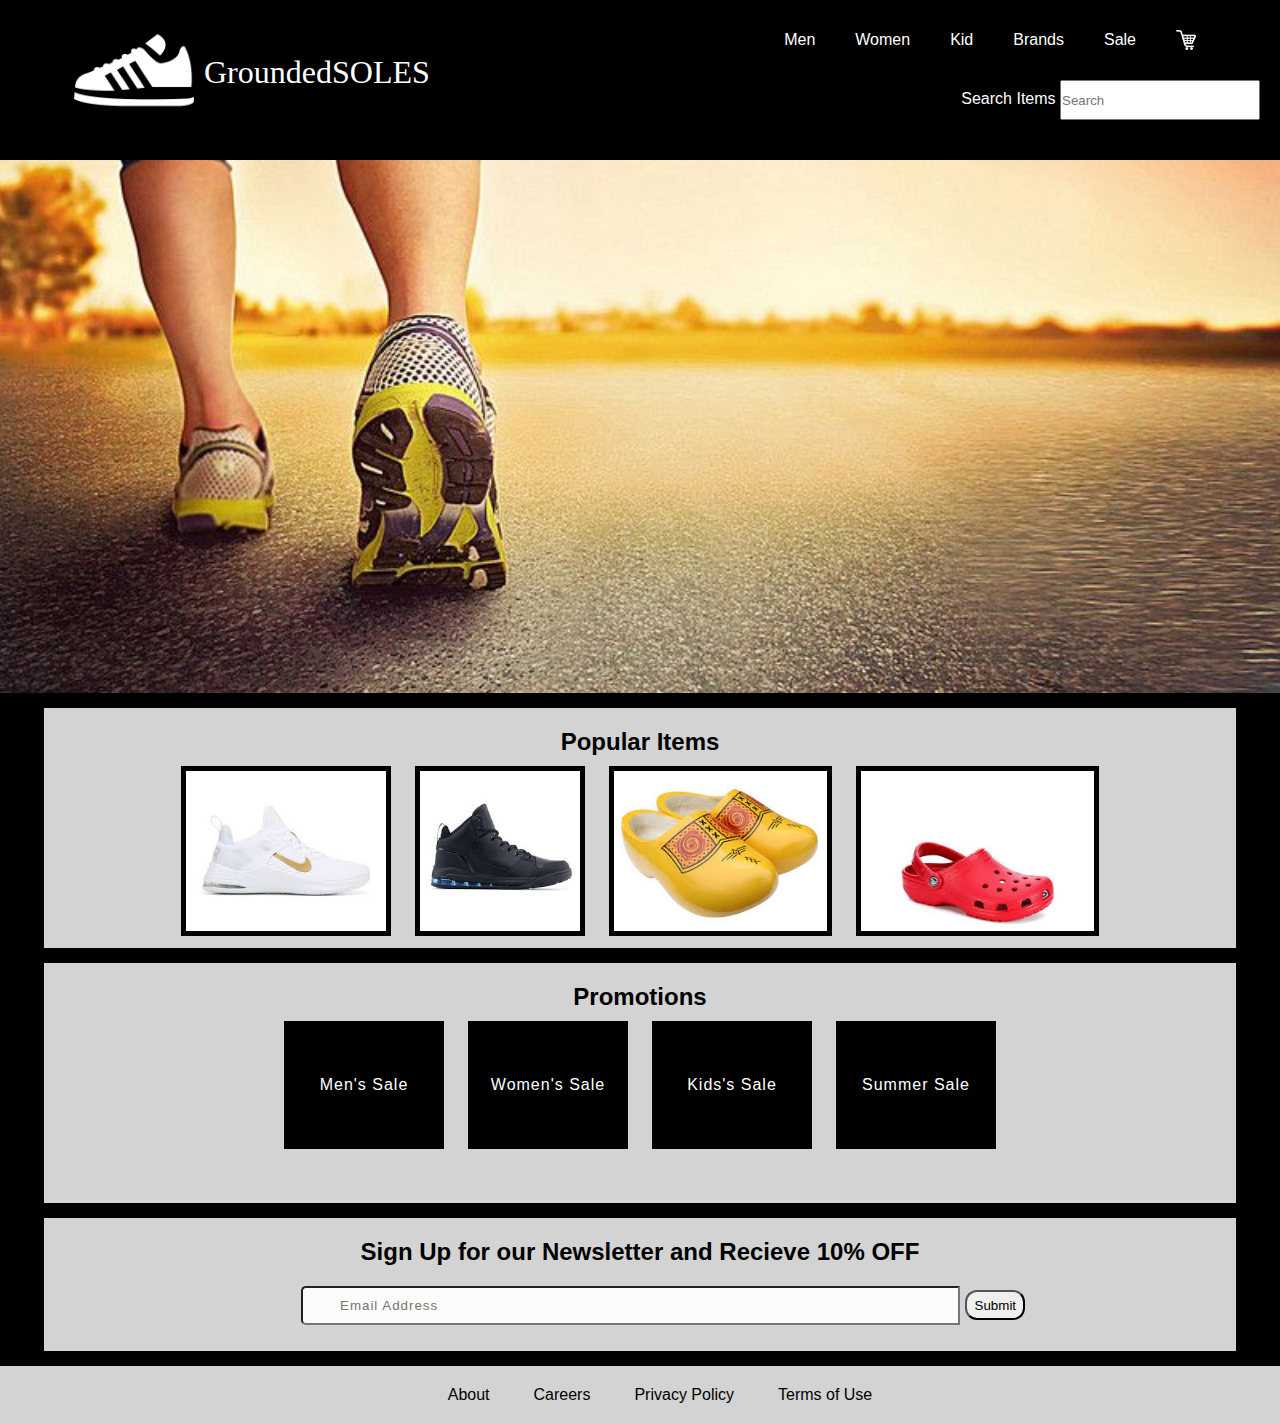
<file: StaticStoreFront/index.html>
<!DOCTYPE html>
<html lang="en">

<head>
    <meta charset="UTF-8">
    <meta name="viewport" content="width=device-width, initial-scale=1.0">
    <title>Grounded Soles</title>
    <link rel="stylesheet" type="text/css" href="main.css">
</head>

<body>
    <div class="header">
        <div class="inner_header">
            <div class = "logo_container">
                <img src="../StaticStoreFront/assets/ShoeLogo.png" id="shoelogo">
                <h1>Grounded<span>SOLES</span></h1>
            </div>

            <ul class="navigation">
                <a href="Mens"><li>Men</li></a>
                <a href="Women"><li>Women</li></a>
                <a href="Kid"><li>Kid</li></a>
                <a href="Brands"><li>Brands</li></a>
                <a href="Sales"><li>Sale</li></a>
                <a href="Cart"><li><img src="../StaticStoreFront/assets/shoppingcart_white.png" id="cart"></li></a>     
            </ul>
        </div>
        <div class="searchbar">
            <div class = "searchbar_container">
                <li>Search Items <input type="search"placeholder="Search" id="searchbar_input"></li>
            </div>
        </div>
    </div>

    
    <img src="../StaticStoreFront/assets/running image.jpg" id="image1">


    <div class = "popular">
        <h2>Popular Items</h2>

        <a href="shoe"><img src="../StaticStoreFront/assets/Shoe1.jpg" class ="popular_shoes"></a>
        <a href="shoe"><img src="../StaticStoreFront/assets/shoe2.jpg" class ="popular_shoes"></a>
        <a href="shoe"><img src="../StaticStoreFront/assets/Shoe3.jpg" class ="popular_shoes"></a>
        <a href="shoe"><img src="../StaticStoreFront/assets/Shoe4.jpg" class ="popular_shoes"></a>
    </div>

    <div class = "promotions">
        <h2>Promotions</h2>

        <a href="shoe" class ="promotion_items">Men's Sale</a>
        <a href="shoe" class ="promotion_items">Women's Sale</a>
        <a href="shoe" class ="promotion_items">Kids's Sale</a>
        <a href="shoe" class ="promotion_items">Summer Sale</a>
    </div>

    <div class="newsletter">
        <h2>Sign Up for our Newsletter and Recieve 10% OFF</h2>
        <div class="email">
            <input type="text" class="button" id="email" placeholder="Email Address">
            <button>Submit</button>
        </div>
    </div>
    
    <footer>
        <div class="footer_container">
            <a href="#">About</a>
            <a href="#">Careers</a>
            <a href="#">Privacy Policy</a>
            <a href="#">Terms of Use</a>
        </div>
    </footer>
        
        <!--
            <div class="item_container">
                <ul class= "items_list">
                    <a href="Mens"><li>Men</li></a>
                    <a href="Women"><li>Women</li></a>
                    <a href="Kid"><li>Kid</li></a>
                    <a href="Brands"><li>Brands</li></a>
                    <a href="Sales"><li>Sale</li></a>
                    <a href="Cart"><li><img src="../StaticStoreFront/assets/shoppingcart_white.png" id="cart"></li></a>     
                </ul>
            </div>
            
                
                
                
                <div>
                    <h2>Promotions</h2>
                    <section>
                        <div>
                <a href="#MensSale"><class="shoeImages">Men's Sale</a></li>
            </div>
            <div>
                <a href="#Shoe1"><class="shoeImages">Women's Sale</a></li>
            </div>
            <div>
            </div>
            <section>
                <div>
                    <ul>
                        <li><a href="#Shoe1"><img src="#ShoeImage1" class="shoeImages"></a></li>
                        <li>Shoe One</li>
                        <li>Price</li>
                    </ul>
                </div>
                <div>
                    <ul>
                        <li><a href="#Shoe2"><img src="#ShoeImage2" class="shoeImages"></a></li>
                        <li>Shoe Two</li>
                        <li>Price</li>
                    </ul>
                </div><div>
                    <ul>
                        <li><a href="#Shoe3"><img src="#ShoeImage3" class="shoeImages"></a></li>
                        <li>Shoe Three</li>
                        <li>Price</li>
                    </ul>
                </div>
                <div>
                    <ul>
                        <li><a href="#Shoe4"><img src="#ShoeImage4" class="shoeImages"></a></li>
                        <li>Shoe Four</li>
                        <li>Price</li>
                    </ul>
                </div>              
                </dl>
            </section>
        </div>
                <a href="#Shoe1"><class="shoeImages">Kid's Sale</a></li>
            </div>
            <div>
                <a href="#Shoe1"><class="shoeImages">Summer Sale</a></li>
            </div>          
        </section>
    </div>

    <section>
        <h3>Mailing List</h3>
        <div>
            <input type="text" class="button" placeholder="Email Address">
            <button id="submit">Submit</button>

        </div>
    </section>

    <div>
        <nav>
            <ul>
                <li><a href="#Facebook"><img src="#facebookimage" class="socialIcon"></a></li>
                <li><a href="#Instgram"><img src="#instagramimage" class="socialIcon"></a></li>
                <li><a href="#Twitter"><img src="#twitterimage" class="socialIcon"></a></li>
                <li><a href="#Pinterest"><img src="#pinterestimage" class="socialIcon"></a></li>
            </ul>
        </nav>
    </div>

    
    -->
</body>

</html>
</file>
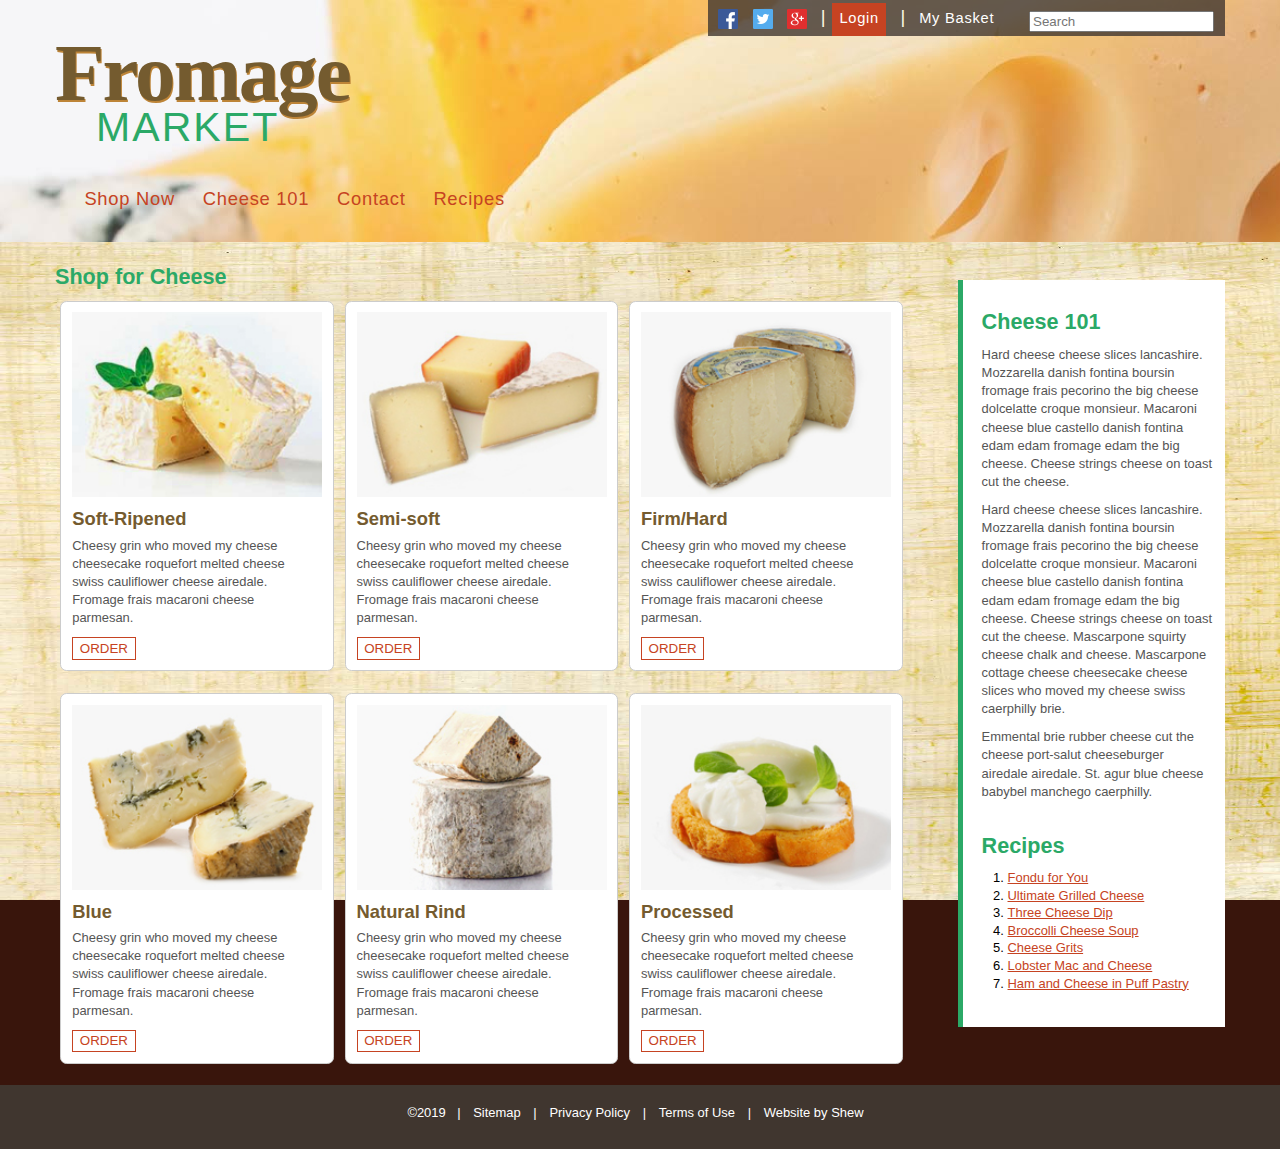
<file: StaticStoreFront/StoreAppStarter-master/StoreAppDemo/index.html>
<!DOCTYPE html>
<html lang="en">

<head>
    <meta charset="UTF-8">
    <meta name="viewport" content="width=device-width, initial-scale=1.0">
    <meta http-equiv="X-UA-Compatible" content="ie=edge">
    <title>Fromage Cheese Market</title>
    <link rel="stylesheet" type="text/css" href="main.css">
</head>

<body>
    <header>
        <div class="contentWrapper">
            <!--Login menu-->
            <nav id="utilityMenu">
                <ul>
                    <li><a href="#"><img src="img/facebook_20.png" alt="Facebook" class="socialIcon" /></a></li>
                    <li><a href="#"><img src="img/twitter_20.png" alt="Twitter" class="socialIcon" /></a></li>
                    <li><a href="#"><img src="img/google_plus_20.png" alt="Google Plus" class="socialIcon" /></a></li>
                    <li class="acctNav"><a href="#" class="active">Login</a></li>
                    <li class="acctNav"><a href="#">My Basket</a></li>
                    <li><input type="search" id="search" placeholder="Search"></li>
                </ul>
            </nav>
            <!--Navigation Menu-->
            <h1>Fromage</h1>
            <h2>Market</h2>
            <nav>
                <ul>
                    <li><a href="#">Shop Now</a></li>
                    <li><a href="#">Cheese 101</a></li>
                    <li><a href="#">Contact</a></li>
                    <li><a href="#">Recipes</a></li>
                </ul>
            </nav>
        </div>
    </header>


    <div class="contentWrapper">
        <section id="sidebar">
            <!--Sidebar Text-->
            <h1>Cheese 101</h1>
            <p>Hard cheese cheese slices lancashire. Mozzarella danish fontina boursin fromage frais pecorino the big
                cheese dolcelatte croque monsieur. Macaroni cheese blue castello danish fontina edam edam fromage edam
                the big cheese. Cheese strings cheese on toast cut the cheese.</p>
            <p>Hard cheese cheese slices lancashire. Mozzarella danish fontina boursin fromage frais pecorino the big
                cheese dolcelatte croque monsieur. Macaroni cheese blue castello danish fontina edam edam fromage edam
                the big cheese. Cheese strings cheese on toast cut the cheese. Mascarpone squirty cheese chalk and
                cheese. Mascarpone cottage cheese cheesecake cheese slices who moved my cheese swiss caerphilly brie.</p>
            <p>Emmental brie rubber cheese cut the cheese port-salut cheeseburger airedale airedale. St. agur blue
                cheese babybel manchego caerphilly.</p>
            <!--Recipe List-->
            <br />
            <h1>Recipes</h1>
            <ol>
                <li><a href="#">Fondu for You</a></li>
                <li><a href="#">Ultimate Grilled Cheese</a></li>
                <li><a href="#">Three Cheese Dip</a></li>
                <li><a href="#">Broccolli Cheese Soup</a></li>
                <li><a href="#">Cheese Grits</a></li>
                <li><a href="#">Lobster Mac and Cheese</a></li>
                <li><a href="#">Ham and Cheese in Puff Pastry</a></li>
            </ol>
            <br />
        </section>
    </div>

    <section id="main" class = "contentWrapper">
        <!--Main Section-->
        <h1>Shop for Cheese</h1>
        <!--Six different cheeses-->
        <div class="panel">
            <img src="img/230x170/soft_ripened_cheese_230.jpg" class="cheeseType" alt="cheese" />
            <h2>Soft-Ripened</h2>
            <p>Cheesy grin who moved my cheese cheesecake roquefort melted cheese swiss cauliflower cheese airedale.
                Fromage frais macaroni cheese parmesan.</p>
            <button>Order</button>
        </div>
        <div class="panel">
            <img src="img/230x170/cheese_semifirmgroup_230.jpg" class="cheeseType" alt="cheese" />
            <h2>Semi-soft</h2>
            <p>Cheesy grin who moved my cheese cheesecake roquefort melted cheese swiss cauliflower cheese airedale.
                Fromage frais macaroni cheese parmesan.</p>
            <button>Order</button>
        </div>
        <div class="panel">
            <img src="img/230x170/firm_hard_fioresardo_230.jpg" class="cheeseType" alt="cheese" />
            <h2>Firm/Hard</h2>
            <p>Cheesy grin who moved my cheese cheesecake roquefort melted cheese swiss cauliflower cheese airedale.
                Fromage frais macaroni cheese parmesan.</p>
            <button>Order</button>
        </div>
        <div class="panel">
            <img src="img/230x170/blue_cheese_230.jpg" class="cheeseType" alt="cheese" />
            <h2>Blue</h2>
            <p>Cheesy grin who moved my cheese cheesecake roquefort melted cheese swiss cauliflower cheese airedale.
                Fromage frais macaroni cheese parmesan.</p>
            <button>Order</button>
        </div>
        <div class="panel">
            <img src="img/230x170/natural_rind_230.jpg" class="cheeseType" alt="cheese" />
            <h2>Natural Rind</h2>
            <p>Cheesy grin who moved my cheese cheesecake roquefort melted cheese swiss cauliflower cheese airedale.
                Fromage frais macaroni cheese parmesan.</p>
            <button>Order</button>
        </div>
        <div class="panel">
            <img src="img/230x170/processed_spread_230.jpg" class="cheeseType" alt="cheese" />
            <h2>Processed</h2>
            <p>Cheesy grin who moved my cheese cheesecake roquefort melted cheese swiss cauliflower cheese airedale.
                Fromage frais macaroni cheese parmesan.</p>
            <button>Order</button>
    </section>
    <div class="clear"></div>
    <footer>
        <!--Legal items, navigational items-->
        <span>&copy;2019</span>
        <ul id="menuFooter">
            <li><a href="#">Sitemap</a></li>
            <li><a href="#">Privacy Policy</a></li>
            <li><a href="#">Terms of Use</a></li>
            <li>Website by Shew</li>
        </ul>
    </footer>
</body>

</html>
</file>
<file: StaticStoreFront/main.css>
*{
    margin: 0;
    padding: 0;
    list-style: none;
    text-decoration: none;

}

body{
    background-color: black;
}

h2{
    font-family: Arial, Helvetica, sans-serif;
}


.header {
    width: 100%;
    height: 80px;
    display: block;
    background-color: black;
}

.inner_header{
    width: 90%;
    height: 100%;
    display: block;
    margin: 0 auto;
    
}

.logo_container{
    height: 100%;
    display: table;
    float: left;
}

.logo_container h1{
    color: white;
    height: 100%;
    display: table-cell;
    vertical-align: middle;
    font-family: 'Times New Roman';
    font-size: 32px;
    font-weight: 200;
}

#shoelogo{
    height: 100%;
    width: 120px;
    padding: 10px;
}

.navigation{
    float: right;
    height: 100%;
}

.navigation a{
    height: 100%;
    display: table;
    float: left;
    padding: 0px 20px;
}

.navigation a li{
    display: table-cell;
    vertical-align: middle;
    height: 100%;
    color: white;
    font-family: Impact, sans-serif;
    font-size: 16px;
}

#cart{
    display: table-cell;
    height:20px;
    width: 20px;

}

.searchbar {
    width: 100%;
    height: 80px;
    display: block;
    background-color: black;
}

.searchbar_container{
    height: 100%;
    display: table;
    float: right;
}

.searchbar_container li{
    height: 100%;
    display: table;
    float: right;
    font-family: Impact, sans-serif;
}

.searchbar input{
    height: 50%;
    width: 200px;
    display: table-cell;
    vertical-align: middle;
    float: middle;
    margin-right: 20px;
}

.searchbar li{
    color: white;    
}

#image1 {
    width: 100%;
    height: 80%;
    height: auto;
    display: block;
    margin-right: auto;
    margin-left: auto;    
}

.popular{
    width: 90%;
    height: 200px;     
    text-align: center;
    padding: 20px 20px 20px 20px;
    margin-top: 15px;
    margin-left: auto;
    margin-right: auto;
    background-color: lightgrey;
    
}

.inner_popular{
    margin-left: auto;
    margin-right: auto;
    width: 90%;
    height: 100%;
    background-color: lightcyan;
    padding: 20px 20px 20px 20px;
}

.popular_shoes{
    max-width: 70%;
    height: 80%;
    border: 5px solid black;
    margin: 10px 10px 10px 10px;
}

.promotions{
    width: 90%;
    height: 200px;     
    text-align: center;
    padding: 20px 20px 20px 20px;
    margin-top: 15px;
    margin-left: auto;
    margin-right: auto;
    background-color: lightgrey;
    
}

.promotion_items{
    width: 150px;
    height: auto;
    border: 5px solid black;
    margin: 10px 10px 10px 10px;
    background-color: black;
    display: inline-block;
    padding: 50px 0;
    text-align: center;
    font-family: Impact, sans-serif;
    letter-spacing: 1px;
    color: white;
}

.item_container{
    width: 100%;
}

.items_list{
    height: 100%;
}

.items_list a{
    height: 100%;
    display: table;
    float: left;
    padding: 0px 20px;
}

.items_list a li{
    display: table-cell;
    vertical-align: middle;
    height: 100%;
    font-family: 'Times New Roman';
    font-size: 16px;
}

.newsletter{
    width: 90%;
    height:50pxx;     
    text-align: center;
    padding: 20px 20px 20px 20px;
    margin-top: 15px;
    margin-left: auto;
    margin-right: auto;
    background-color: lightgrey;
}

.email{
    width: 80%;
    height: 25px;
    font-family: 'josefin sans', sans-serif;
    letter-spacing: 1px;
    text-indent: 5%;
    border-radius: 5px 0 0 5px;
    padding: 5px 5px 20px 5px;    
    margin-left: auto;
    margin-right: auto;
    margin-top: 15px;
}

.button{
    width: 70%;
    height: 25px;
    background: #FDFCFB;
    font-family: 'josefin sans', sans-serif;
    color: #737373;
    letter-spacing: 1px;
    text-indent: 5%;
    border-radius: 5px 0 0 5px;
    padding: 5px 5px 5px 5px;
}

button{
    border-radius: 12px;
    width: 60px;
    height: 30px;
}

footer{
    text-align: center;
}

.footer_container{
    width: 100%;
    height:50pxx;  
    padding: 20px 20px 20px 20px;
    margin-top: 15px;
    margin-left: auto;
    margin-right: auto;
    background-color: lightgrey;
    padding: 20px;
}

.footer_container a {
    height: 100%;
    inset-block: center;
    margin-left: auto;
    margin-right: auto;
    padding: 0px 20px;
    text-align: center;
    font-family: Impact, sans-serif;
    color: black;
}
</file>
<file: StaticStoreFront/StoreAppStarter-master/StoreAppDemo/main.css>
/*Common element.*/
body {
    font-size: 67.5%;
    font-family: Tahoma, Geneva, sans-serif;
    background: #39150C url(img/paper_1332008.jpg) no-repeat fixed top center;
    padding: 0;
    margin: 0;
    -webkit-background-size: 100% 100%;
    -moz-background-size: 100% 100%;
    background-size: 100% 100%;
    -o-background-size: 100% 100%;
}

h1 {
    color: #2BA967;
    font-size: 2.0em;
    margin: 0.5em 0 0.5em 0;
    padding: 0;
}
h2 {
    color: #745b2f;
    font-size: 1.7em;
    padding: 0px;
    margin: 0.5em 0 0.35em 0;
}
p {
    font-size: 1.2em;
    line-height: 1.4em;
    color: #555;
    padding: 0px;
    margin: 0px 0.5em 0.75em 0px;
}

ol {
    font-size: 1.2em;
    margin: 0 0 0 1.0em;
    padding: 0 0 0 1.0em;
}
ol li {
    margin: 0;
    padding: 0 0 0.2em;
}
a, a:visited {
    color: #C64322;
}
a:hover {
    color: #333;
}
hr {
    padding: 0;
    margin: 1.5em 1.5em 0.75em 0.5em;
}

.contentWrapper {
    margin: 0 auto;
    max-width: 1170px;
    padding: 0 3.0em;
}
.left {
    float: left;
}
.right {
    float: right;
}

div.clear { 
    clear:both;
    font-size: 1%;
}


/*Header*/
header {
    padding: 2.5em 0 0.5em;
    margin: 0 0 2.0em;
    background: #39150C url(img/bg_cheeses_lg_2600w.jpg) center 0px;
}
header h1 {
    font-family: "Times New Roman", Times, serif;
    color: #745b2f;
    font-size: 7.5em;
    letter-spacing: -0.025em;
    margin: 0;    
    text-shadow: 1px 2px 0 #bd8437;  
}
header h2 {
    font-weight: 300;
    font-size: 3.8em;
    color: #2BA967;
    margin: -0.4em 0 0 1.0em;
    text-transform: uppercase;
    letter-spacing: 0.05em;
}

/*Nav Bars*/

nav {
    color: #000;
    font-size: 1.7em;
    letter-spacing: 0.04em;
    padding: 1.0em 1.0em 0.5em;
    margin: 1.0em 0 ;
}
nav ul {
    margin: 0;
    padding: 0;
    list-style: none;
}
nav li {
    display: inline-block;
    margin: 0;
}
nav li a, nav li a:visited {
    text-decoration: none;
    color: #C64322;
    padding: 0.3em 0.6em;
}
nav li a:hover {
    color: #C64322;
    background-color: rgba(252,251,243,0.75);
}

nav#utilityMenu {
    float: right;
    margin: -1.5em 0 0 0;
    padding: 0.35em;
    background-color: rgba(64,54,47,0.8);
    height: 1.3em;
}
nav#utilityMenu li {
    padding: 0 0.25em 0 0.2em;
    vertical-align: middle;    
}
nav#utilityMenu ul li.acctNav a, nav#utilityMenu ul li.acctNav a:visited {
    color: #fff;
    text-decoration: none;
    display: inline-block;
    height: 1.3em;
    padding: 0.5em;
    margin: -0.4em 0 0 0;
    font-size: 0.8em;
}
nav#utilityMenu ul li.acctNav a.active {
    background-color: #C64322;
}
nav#utilityMenu ul li.acctNav a:hover {
    background-color: rgba(252,251,243,0.7);
    color: #C64322;
}
nav#utilityMenu li a, nav#utilityMenu li a:visited { padding: 0;}
nav#utilityMenu li a:hover { background-color: transparent;}
nav#utilityMenu ul li input#search {
    vertical-align: middle;
    margin: 0 0 0 1.0em;
}
nav#utilityMenu ul li.acctNav::before, nav#utilityMenu ul li input#search::before {
    content: "| ";
    color: #FCFBE6;
}

/*Sidebar Section*/

section#sidebar {
    width: 238px;
    float: right;
    position: relative;
    display: block;
    background-color: #fff;
    margin: 1.5em 0 3.0em 1.5em;
    padding: 1.7em 0.5em 2.0em 1.7em;
    border-left: #2BA967 solid 5px;
}

/*Main Section*/

section #main {
    /*background-color: #FCFBE6;*/
    background-color: rgba(252,251,243,0.7);
    margin: 0 0 2.0em;
    padding: 1.5em  0 2.0em 1.5em;
    display: inline-block;
    border-radius: 2em;
    box-shadow: 1px 1px 5px #777;
}

   section div.panel{
    float: left;
    position: relative;
    width: 250px;
    margin: 0 0.5em 2.0em 0.5em;
    padding: 1.0em;
    background-color: #fff;
    border: #ccc solid 1px;
    border-radius: 0.6em;
   }
   
   section div.panel img.cheeseType {
    width: 100%;
   }

/*Footer*/

footer {
    background-color: #40362f;
    height: 25px;
    font-size: 1.2em;
    color: #fff;
    text-align: center;
    padding: 1.5em 2.0em;
}
footer ul#menuFooter {
    display: inline-block;
    list-style: none;
    margin: 0 0 0 0.6em;
    padding: 0;
}
footer ul li {
    display: inline-block;
    padding: 0 0.7em 0 0;
    margin: 0;
}
footer ul li::before {
    content: "| ";
    padding-right: 0.7em;
}
footer a, footer a:visited {
    color: #fff;
    text-decoration: none;
}
footer a:hover {
    color: #fff;
    text-decoration: underline;
}

button {
    color: #C64322;
    background-color: #FFF;
    display: inline-block;
    margin: 0 0.75em 0 0;
    padding: 0.2em 0.5em;
    border: 1px solid #C64322;
    text-transform: uppercase;
}
button:hover {
    background-color: #FBF3DB;
    border: 1px solid #745b2f;
}
</file>
